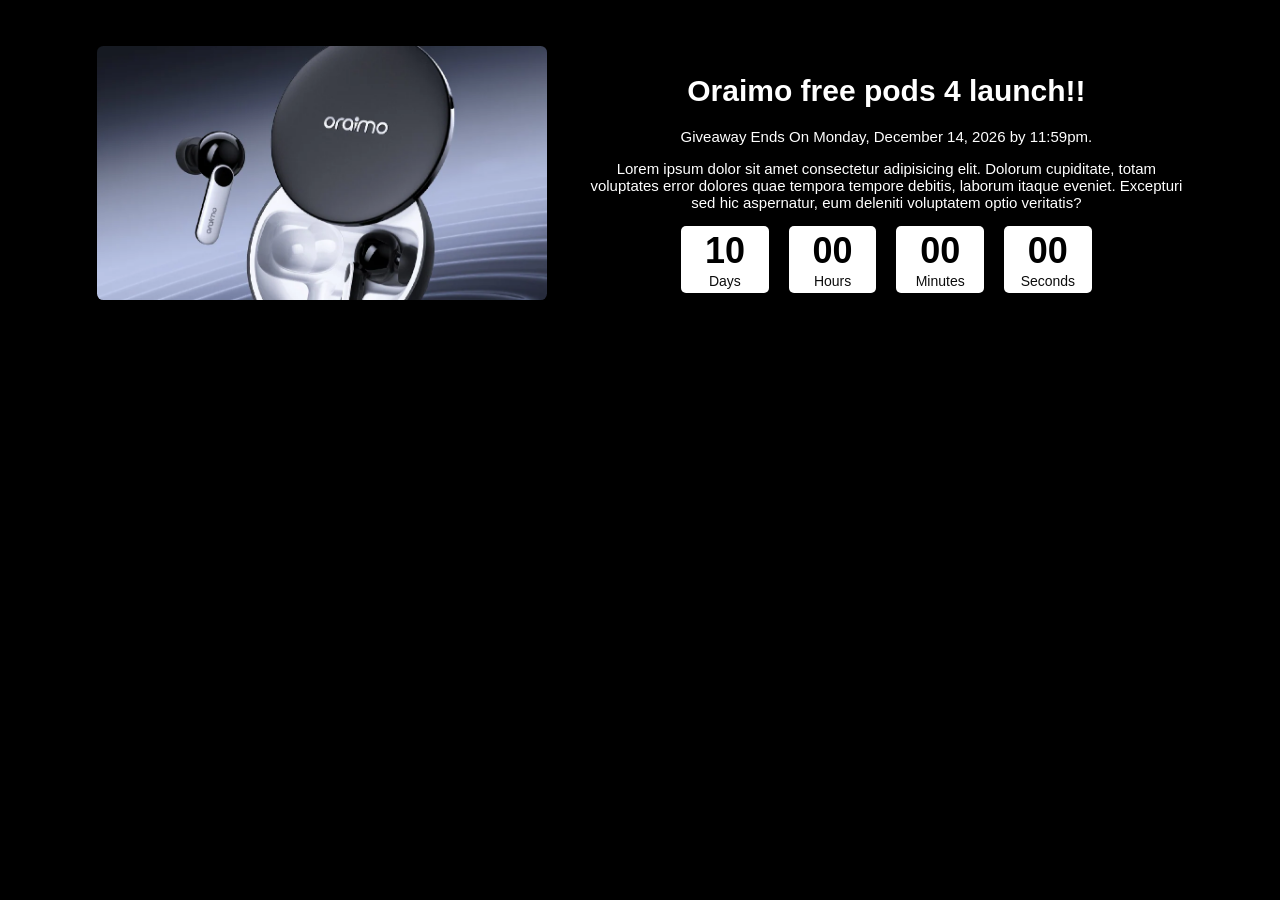
<file: index.html>
<!DOCTYPE html>
<html lang="en">
  <head>
    <meta charset="UTF-8" />
    <meta name="viewport" content="width=device-width, initial-scale=1.0" />
    <title>Countdown Timer</title>
    <link rel="stylesheet" href="./timer.css" />
  </head>

  <body>
    <div class="position">
      <div class="head each_position">
        <img class="image" src="./timer prop.webp " alt="Background Image" />
        <div class="flex">
          <h1>Oraimo free pods 4 launch!!</h1>
          <p id="giveaway_message"></p>
          <p>
            Lorem ipsum dolor sit amet consectetur adipisicing elit. Dolorum
            cupiditate, totam voluptates error dolores quae tempora tempore
            debitis, laborum itaque eveniet. Excepturi sed hic aspernatur, eum
            deleniti voluptatem optio veritatis?
          </p>
          <div id="countdown" class="countdown">
            <div class="time">
              <h2 id="days">00</h2>
              <small>Days</small>
            </div>

            <div class="time">
              <h2 id="hours">00</h2>
              <small>Hours</small>
            </div>

            <div class="time">
              <h2 id="minutes">00</h2>
              <small>Minutes</small>
            </div>

            <div class="time">
              <h2 id="seconds">00</h2>
              <small>Seconds</small>
            </div>
          </div>
        </div>
        <script src="./timer.js"></script>
      </div>
    </div>
  </body>
</html>
</file>
<file: timer.css>
:root {
  font-size: calc(10px + 0.390625vw);
}
body {
  background-color: #000000;
  color: white;
  font-family: "Segoe UI", Tahoma, Geneva, Verdana, sans-serif;

  .each_position {
    display: flex;
    justify-content: center;
    align-items: center;
    gap: calc(1vw + 30px);
    padding: 3vw;
    .flex {
      width: 50%;
      text-align: center;
    }
  }
  .countdown {
    display: flex;
    justify-content: center;
    align-items: center;
    font-family: Arial, sans-serif;
  }

  .time {
    margin: 0 10px;
    text-align: center;
    background-color: white;
    padding: 0.3vw;
    border-radius: 5px;
    width: 80px;
  }

  .time h2 {
    font-size: 36px;
    margin: 0;
    padding: 0;
    color: #000;
  }

  .time small {
    font-size: 14px;
    color: #0c0c0c;
  }
  .image {
    width: 30rem;
    max-width: 95%;
    border-radius: 0.5vw;
  }

  @media screen and (max-width: 920px) {
    .each_position {
      flex-direction: column;
      .flex {
        min-width: 250px;
        width: 80%;
        padding: 2vw;
      }
    }
  }
}
</file>
